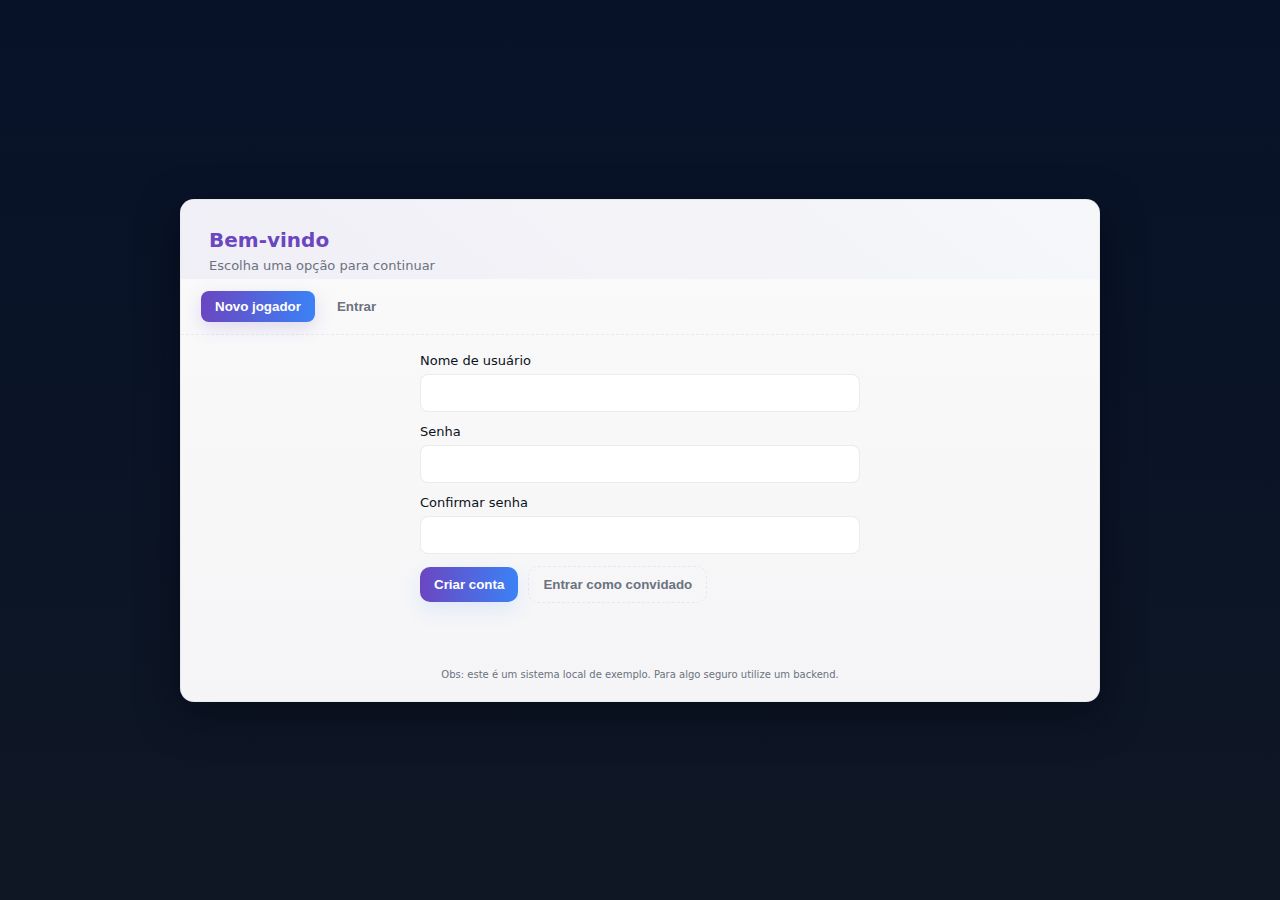
<file: src/main/resources/static/auth.html>
<!DOCTYPE html>
<html lang="pt-BR">
<head>
  <meta charset="utf-8" />
  <meta name="viewport" content="width=device-width,initial-scale=1" />
  <title>Acessar - Meu Jogo</title>
  <link rel="stylesheet" href="css/auth.css" />
</head>
<body>
  <main class="auth-wrap">
    <div class="card">
      <header class="card-header">
        <h1>Bem-vindo</h1>
        <p>Escolha uma opção para continuar</p>
      </header>

      <nav class="tabs" role="tablist" aria-label="Autenticação">
        <button id="tab-register" role="tab" aria-selected="true">Novo jogador</button>
        <button id="tab-login" role="tab">Entrar</button>
      </nav>

      <section class="card-body">
        <!-- Registro -->
        <form id="register-form" class="panel" autocomplete="off">
          <label>
            Nome de usuário
            <input id="reg-username" name="username" minlength="3" required />
          </label>

          <label>
            Senha
            <input id="reg-password" name="password" type="password" minlength="4" required />
          </label>

          <label>
            Confirmar senha
            <input id="reg-password-confirm" name="passwordConfirm" type="password" minlength="4" required />
          </label>

          <div class="actions">
            <button type="submit" class="btn primary">Criar conta</button>
            <button type="button" id="btn-guest" class="btn ghost">Entrar como convidado</button>
          </div>

          <div id="register-msg" class="msg"></div>
        </form>

        <!-- Login -->
        <form id="login-form" class="panel hidden" autocomplete="off">
          <label>
            Nome de usuário
            <input id="login-username" name="username" required />
          </label>

          <label>
            Senha
            <input id="login-password" name="password" type="password" required />
          </label>

          <div class="actions">
            <button type="submit" class="btn primary">Entrar</button>
            <button type="button" id="btn-guest-2" class="btn ghost">Entrar como convidado</button>
          </div>

          <div id="login-msg" class="msg"></div>
        </form>
      </section>

      <footer class="card-footer">
        <small>Obs: este é um sistema local de exemplo. Para algo seguro utilize um backend.</small>
      </footer>
    </div>
  </main>

  <script src="auth.js"></script>
</body>
</html>
</file>
<file: src/main/resources/static/css/auth.css>
/* auth.css - estilos para a tela de login/registro */
:root{
    --bg:#0f1724;
    --card:#f7f7f9;
    --accent:#6b46c1;
    --muted:#6b7280;
    --danger:#e53e3e;
    --success:#16a34a;
  }
  
  *{box-sizing:border-box}
  html,body{height:100%}
  body{
    margin:0;
    font-family: Inter, system-ui, "Segoe UI", Roboto, "Helvetica Neue", Arial;
    background: linear-gradient(180deg,#071229 0%, #0f1724 100%);
    color:#0b1220;
    display:flex;
    align-items:center;
    justify-content:center;
    padding:24px;
  }
  
  .auth-wrap{width:100%;max-width:920px}
  .card{
    background: linear-gradient(180deg, rgba(255,255,255,0.98), rgba(250,250,252,0.98));
    border-radius:14px;
    box-shadow: 0 12px 40px rgba(3,7,18,0.6);
    overflow:hidden;
    display:flex;
    flex-direction:column;
    border:1px solid rgba(11,18,32,0.06);
  }
  
  .card-header{
    padding:28px 28px 6px;
    background: linear-gradient(90deg, rgba(107,70,193,0.06), rgba(6,95,212,0.02));
  }
  .card-header h1{margin:0;font-size:20px;color:var(--accent)}
  .card-header p{margin:6px 0 0;color:var(--muted);font-size:13px}
  
  .tabs{
    display:flex;
    gap:8px;
    padding:12px 20px;
    border-bottom:1px dashed rgba(11,18,32,0.06);
    background:transparent;
  }
  .tabs button{
    background:transparent;
    border:0;
    padding:8px 14px;
    border-radius:8px;
    cursor:pointer;
    color:var(--muted);
    font-weight:600;
  }
  .tabs button[aria-selected="true"]{
    background:linear-gradient(90deg, var(--accent), #3b82f6);
    color:white;
    box-shadow: 0 6px 18px rgba(107,70,193,0.18);
  }
  
  .card-body{
    padding:18px;
    display:flex;
    gap:20px;
    align-items:flex-start;
    justify-content:center;
  }
  
  /* painéis (login / registro) */
  .panel{
    width:100%;
    max-width:440px;
    display:flex;
    flex-direction:column;
    gap:12px;
  }
  .panel.hidden{display:none}
  label{
    display:flex;
    flex-direction:column;
    gap:6px;
    font-size:13px;
    color:#0b1220;
  }
  input{
    padding:10px 12px;
    border-radius:8px;
    border:1px solid rgba(11,18,32,0.08);
    font-size:14px;
    outline:none;
  }
  input:focus{
    box-shadow:0 6px 18px rgba(59,130,246,0.12);
    border-color: rgba(59,130,246,0.8);
  }
  
  /* botoes */
  .actions{
    display:flex;
    gap:10px;
    align-items:center;
  }
  .btn{
    padding:10px 14px;
    border-radius:10px;
    border:1px solid rgba(11,18,32,0.06);
    cursor:pointer;
    background:white;
    font-weight:700;
  }
  .btn.primary{
    background:linear-gradient(90deg,var(--accent),#3b82f6);
    color:#fff;
    border:none;
    box-shadow: 0 8px 20px rgba(59,130,246,0.12);
  }
  .btn.ghost{
    background:transparent;
    color:var(--muted);
    border:1px dashed rgba(11,18,32,0.06);
  }
  
  /* mensagens */
  .msg{
    margin-top:6px;
    min-height:20px;
    font-size:13px;
  }
  .msg.error{color:var(--danger)}
  .msg.ok{color:var(--success)}
  
  /* rodape */
  .card-footer{
    padding:8px 18px 20px;
    font-size:12px;
    color:var(--muted);
    text-align:center;
  }
  
  /* responsivo */
  @media (max-width:720px){
    .card{max-width:420px}
    .card-body{padding:14px}
  }
</file>
